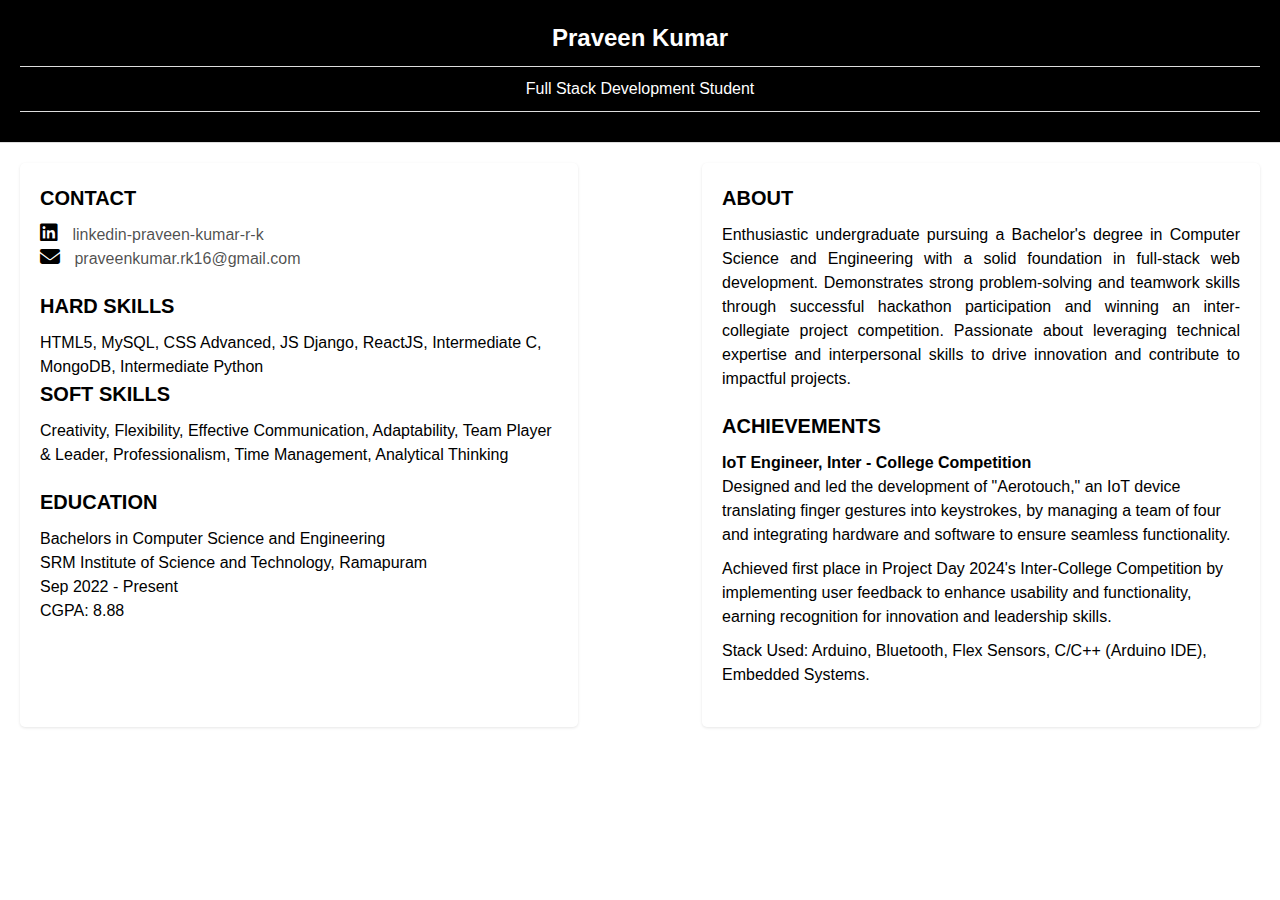
<file: index.html>
<html>
	<head>
		<link href="style.css" rel="stylesheet">
		<title>Praveen Kumar R K - Resume</title>
		<link rel="stylesheet" href="https://cdnjs.cloudflare.com/ajax/libs/font-awesome/6.4.2/css/all.min.css"/>
	</head>

	<body>
		<header id="header">
			<h1>Praveen Kumar</h1>
			<hr>
			Full Stack Development Student
			<hr>
		</header>
		<main>
			<article id="mainLeft">
				<section>
					<h2>CONTACT</h2>
                    <i class="fab fa-linkedin" aria-hidden="true"></i>
                    <a href="www.linkedin.com/in/praveen-kumar-r-k">linkedin-praveen-kumar-r-k <br></a>
                    <i class="fa fa-envelope" aria-hidden="true"></i>
                    <a href="mailto:praveenkumar.rk16@gmail.com">praveenkumar.rk16@gmail.com </a>
				</section>
				<section>
					<h2>HARD SKILLS</h2>
                    HTML5, MySQL, CSS Advanced, JS Django, ReactJS, Intermediate C, MongoDB, Intermediate Python
					<h2>SOFT SKILLS</h2>
					Creativity, Flexibility, Effective Communication, Adaptability, Team Player & Leader, Professionalism, Time Management, Analytical Thinking
				</section>
				<section>
					<h2>EDUCATION</h2>
                    Bachelors in Computer Science and Engineering <br>
                    SRM Institute of Science and Technology, Ramapuram <br>
                    Sep 2022 - Present <br>
                    CGPA: 8.88
				</section>            
			</article>
			<article id="mainRight">
				<section>
					<h2>ABOUT</h2>
					Enthusiastic undergraduate pursuing a Bachelor's degree in Computer Science and Engineering
                    with a solid foundation in full-stack web development. Demonstrates strong problem-solving and
                    teamwork skills through successful hackathon participation and winning an inter-collegiate project
                    competition. Passionate about leveraging technical expertise and interpersonal skills to drive
                    innovation and contribute to impactful projects.
				</section>
				<section>
					<h2>ACHIEVEMENTS</h2>
					<b>IoT Engineer, Inter - College Competition</b>
                    <ul>
                    <li>Designed and led the development of "Aerotouch," an IoT device translating finger gestures
                    into keystrokes, by managing a team of four and integrating hardware and software to ensure
                    seamless functionality.</li>
                    <li>Achieved first place in Project Day 2024's Inter-College Competition by implementing user
                    feedback to enhance usability and functionality, earning recognition for innovation and
                    leadership skills.</li> 
                    <li>Stack Used: Arduino, Bluetooth, Flex Sensors, C/C++ (Arduino IDE), Embedded Systems.</li>
                    </ul>
				</section>
			</article>
		</main>
	</body>
</html>
</file>
<file: style.css>
* {
  margin: 0;
  padding: 0;
  box-sizing: border-box;
}

body {
  font-family: sans-serif;
  font-size: 16px;
  line-height: 1.5;
}

a {
  color: rgba(0, 0, 0, 0.7);
  text-decoration: none;
  transition: color 0.2s ease-in-out;
}

a:hover {
  color: rgb(0, 0, 0);
}


#header {
  background-color: #000000;
  color: white;
  padding: 20px;
  text-align: center;
  border-bottom: 1px solid #ddd;
}

h1 {
  font-size: 24px;
  margin-bottom: 5px;
}

hr {
  border: none;
  height: 1px;
  background-color: #ddd;
  margin: 10px 0;
}


main {
  display: flex;
  justify-content: space-between;
  padding: 20px;
}

article {
  background-color: #fff;
  padding: 20px;
  border-radius: 5px;
  box-shadow: 0 1px 3px rgba(0, 0, 0, 0.1);
  width: 45%;
}

#mainLeft {
  margin-right: 20px;
}

section {
  margin-bottom: 20px;
}

h2 {
  font-size: 20px;
  margin-bottom: 10px;
}

.fab, .fa {
  font-size: 20px;
  margin-right: 10px;
  color: #000000;
}

ul {
  list-style: none;
  padding: 0;
}

li {
  margin-bottom: 10px;
}


#mainRight section:first-child {
  text-align: justify;
}
</file>
